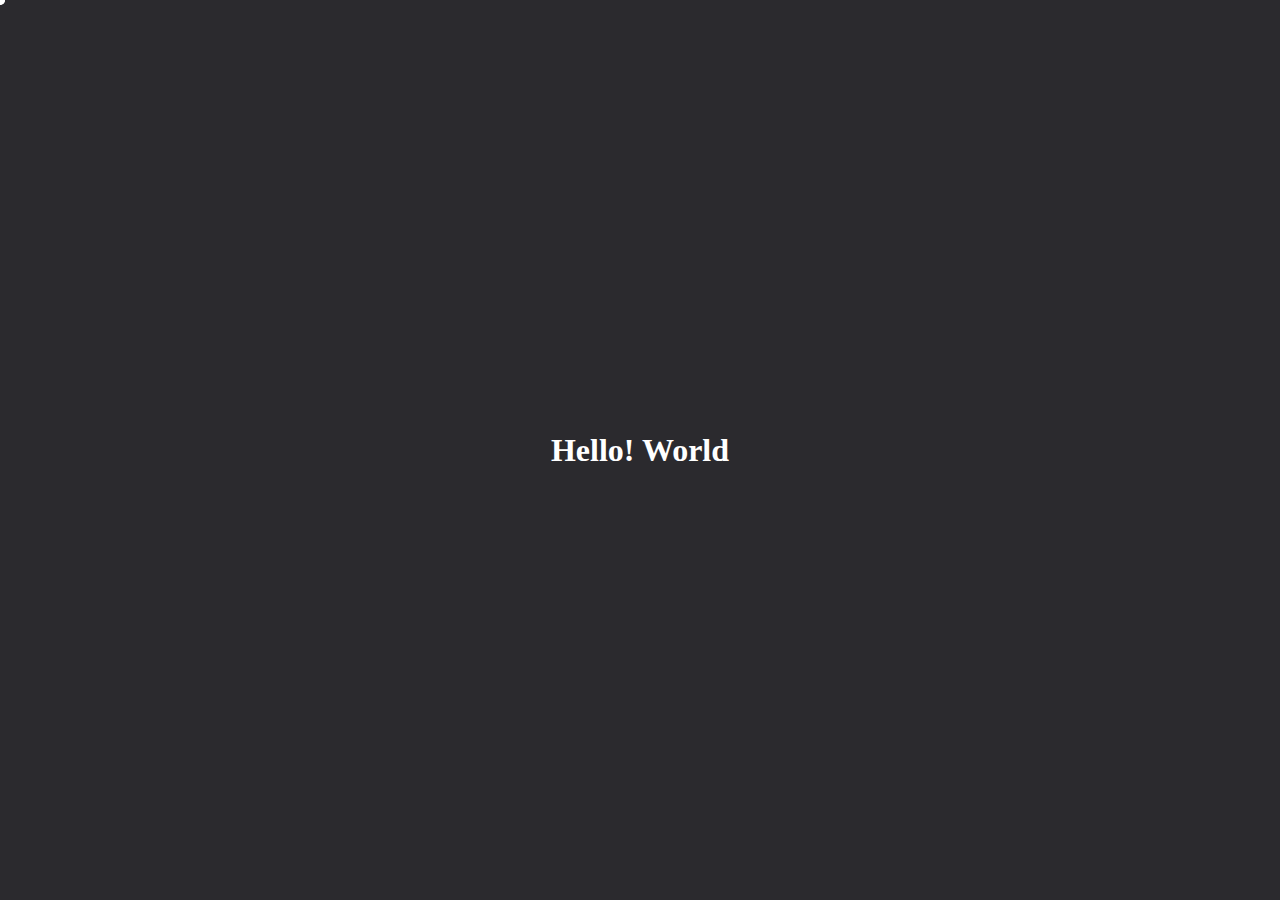
<file: 01/index.html>
<!DOCTYPE html>
<html>
    <head>
        <meta charset="UTF-8">
        <meta name="viewport" content="width=device-width, initial-scale=1.0">
        <title>cursor move</title>
        <link rel="stylesheet" href="style.css">
    </head>
    <body>
        <section class='container'>
            <h1>Hello! World</h1>
        </section>
        <div class="cursor"></div>
        <script src="app.js"></script>
    </body>
</html>
</file>
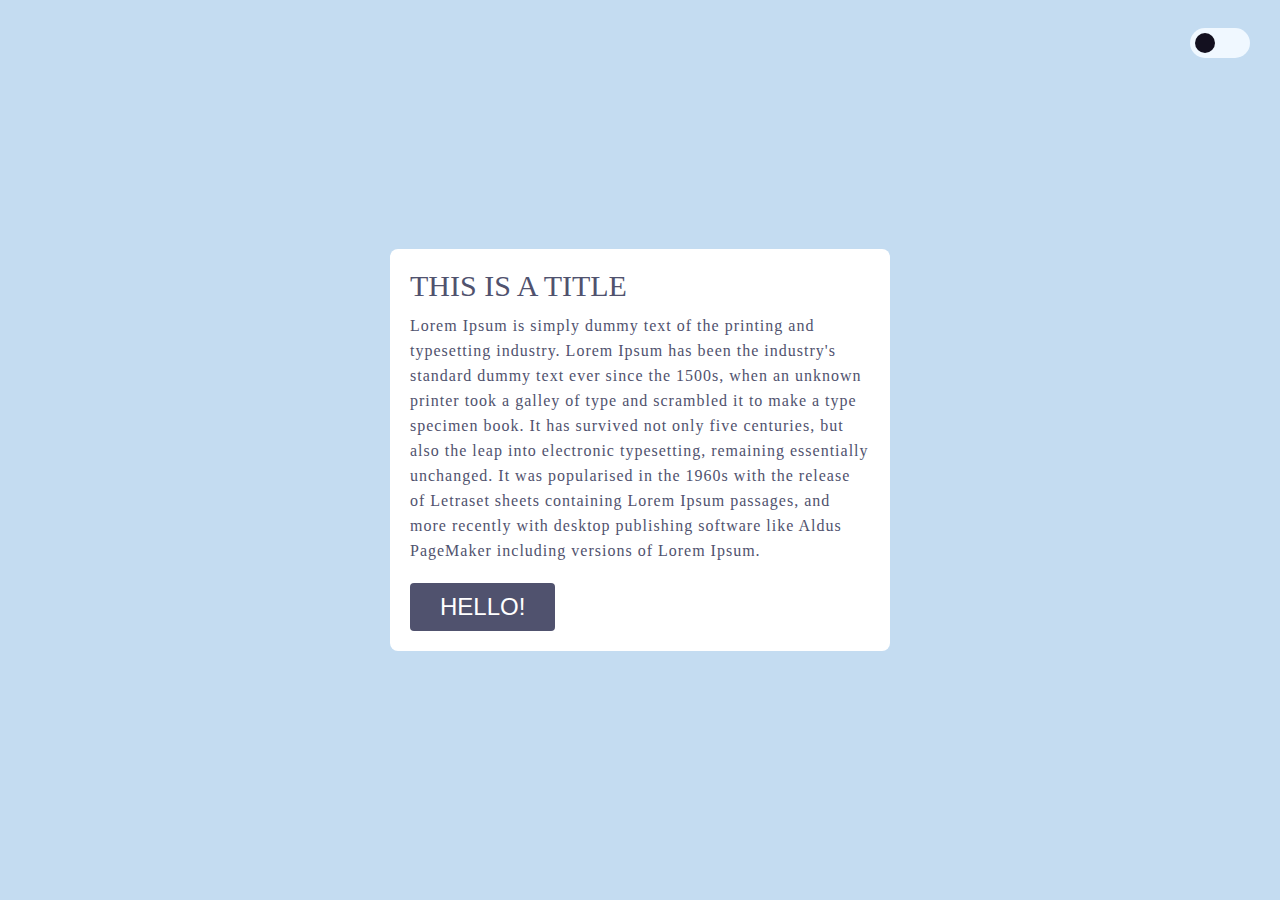
<file: 02/index.html>
<!DOCTYPE html>
<html>
    <head>
        <meta charset="UTF-8">
        <meta name="viewport" content="width=device-width, initial-scale=1.0">
        <title>Document</title>
        <link rel="stylesheet" href="style.css">
    </head>
    <body data-theme="light">
        <section>
            <div class="container">
                <h1>This is a title</h1>
                <p>Lorem Ipsum is simply dummy text of the printing and typesetting industry. Lorem Ipsum has been the industry's standard dummy text ever since the 1500s, when an unknown printer took a galley of type and scrambled it to make a type specimen book. It has survived not only five centuries, but also the leap into electronic typesetting, remaining essentially unchanged. It was popularised in the 1960s with the release of Letraset sheets containing Lorem Ipsum passages, and more recently with desktop publishing software like Aldus PageMaker including versions of Lorem Ipsum.</p>
                <button>Hello!</button>
            </div>
        </section>
        <div class="theme-switcher">
            <input type="checkbox" id="switcher">
            <label for="switcher">Switch</label>
        </div>
        <script src="main.js"></script>
    </body>
</html>
</file>
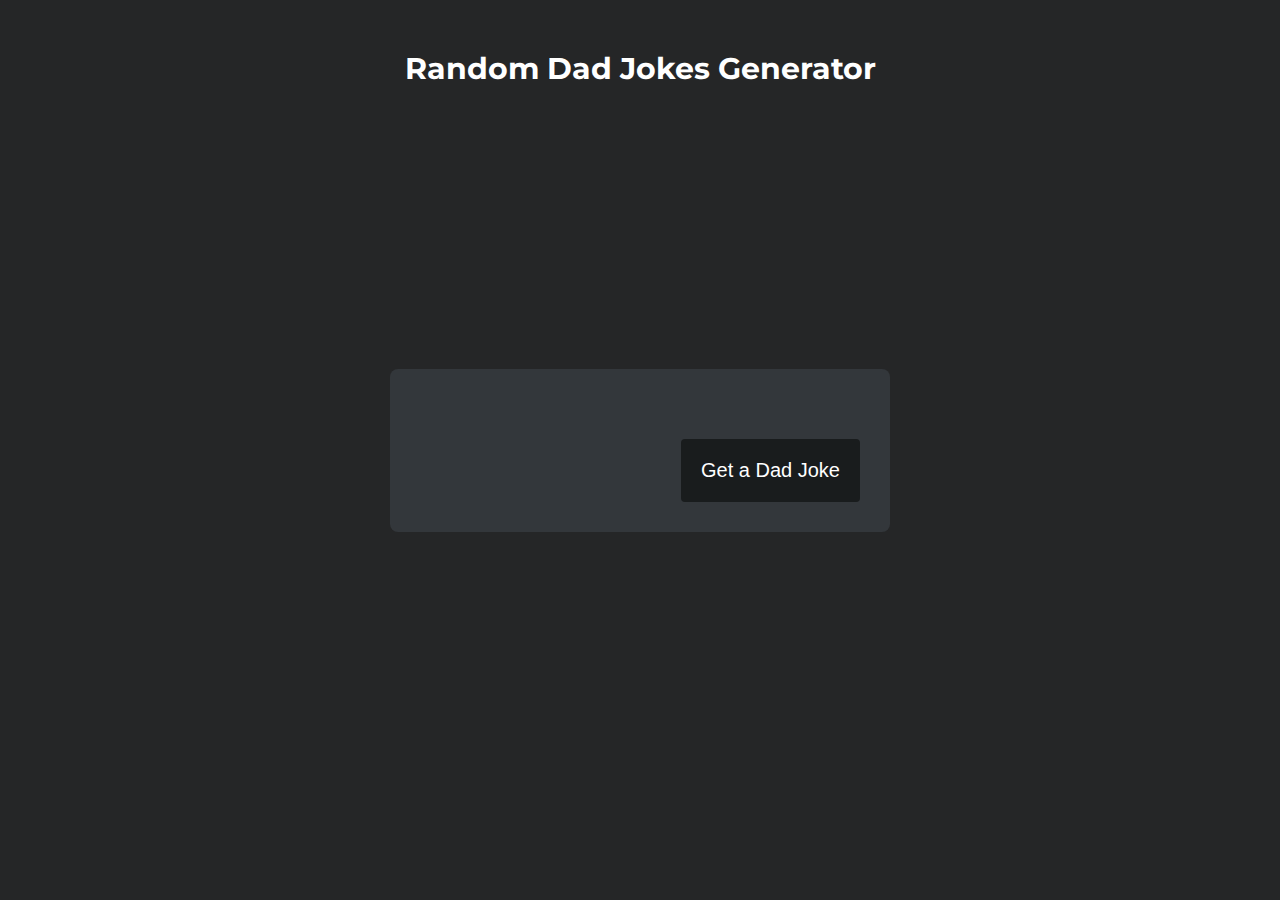
<file: 03/index.html>
<!DOCTYPE html>
<html>
    <head>
        <meta charset="UTF-8">
        <meta name="viewport" content="width=device-width, initial-scale=1.0">
        <title>Document</title>
        <link rel="stylesheet" href="style.css">
    </head>
    <body>
        <section>
          <h1 class="title">Random Dad Jokes Generator</h1>
          <div class="container">
            <div class="joke">
              <p></p>
            </div>
            <button>Get a Dad Joke</button>
          </div>
        </section>
        <script src="app.js"></script>
    </body>
</html>
</file>
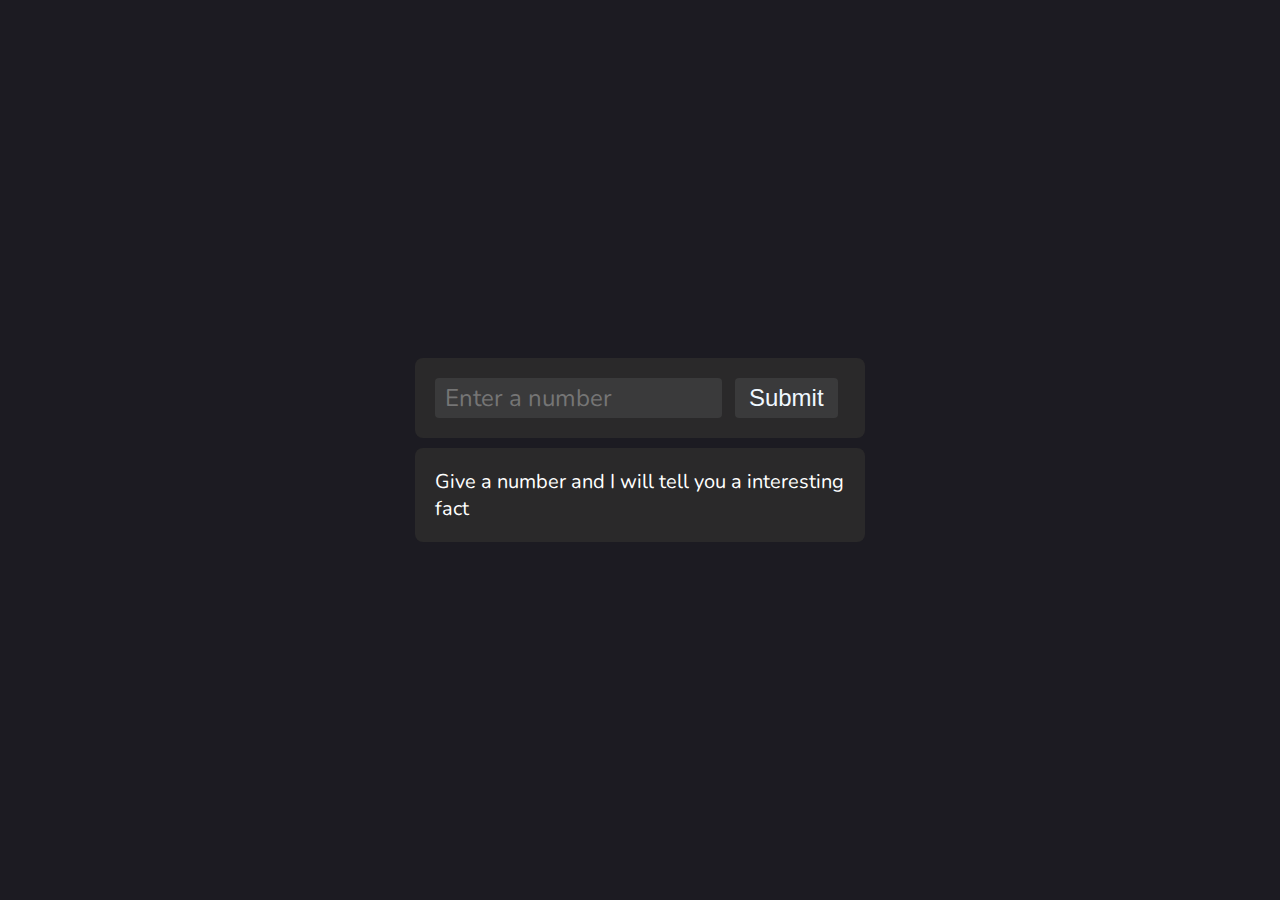
<file: 04/index.html>
<!DOCTYPE html>
<html lang="en">
    <head>
        <meta charset="utf-8">
        <meta name="viewport" content="width=device-width, initial-scale=1.0">
        <title>Numbers Api</title>
        <link rel="stylesheet" href="style.css">
    </head>
    <body>
        <section>
            <div class="container">
                <form>
                    <input type="number" placeholder="Enter a number">
                    <button type="submit">Submit</button>
                </form>
                <div class="number-fact">Give a number and I will tell you a interesting fact</div>
            </div>
        </section>
        <script src="app.js"></script>
    </body>
</html>
</file>
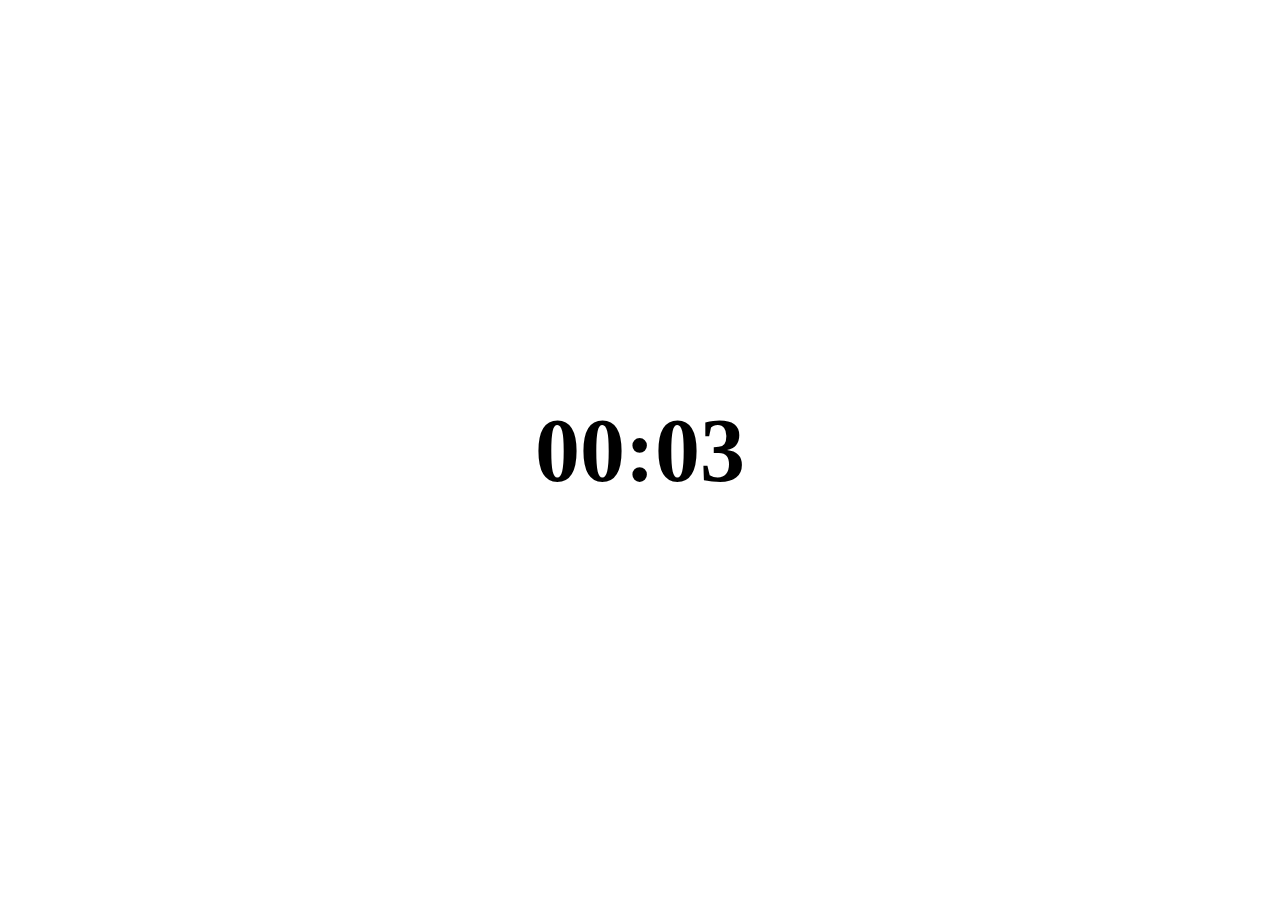
<file: 05/index.html>
<!DOCTYPE html>
<html>
    <head>
        <meta charset="UTF-8">
        <meta name="viewport" content="width=device-width, initial-scale=1.0">
        <title>Document</title>
        <link rel="stylesheet" href="style.css">
    </head>
    <body>
        <section>
            <div class="container">
                <h1>00:00</h1>
            </div>
        </section>
        <script src="app.js"></script>
    </body>
</html>
</file>
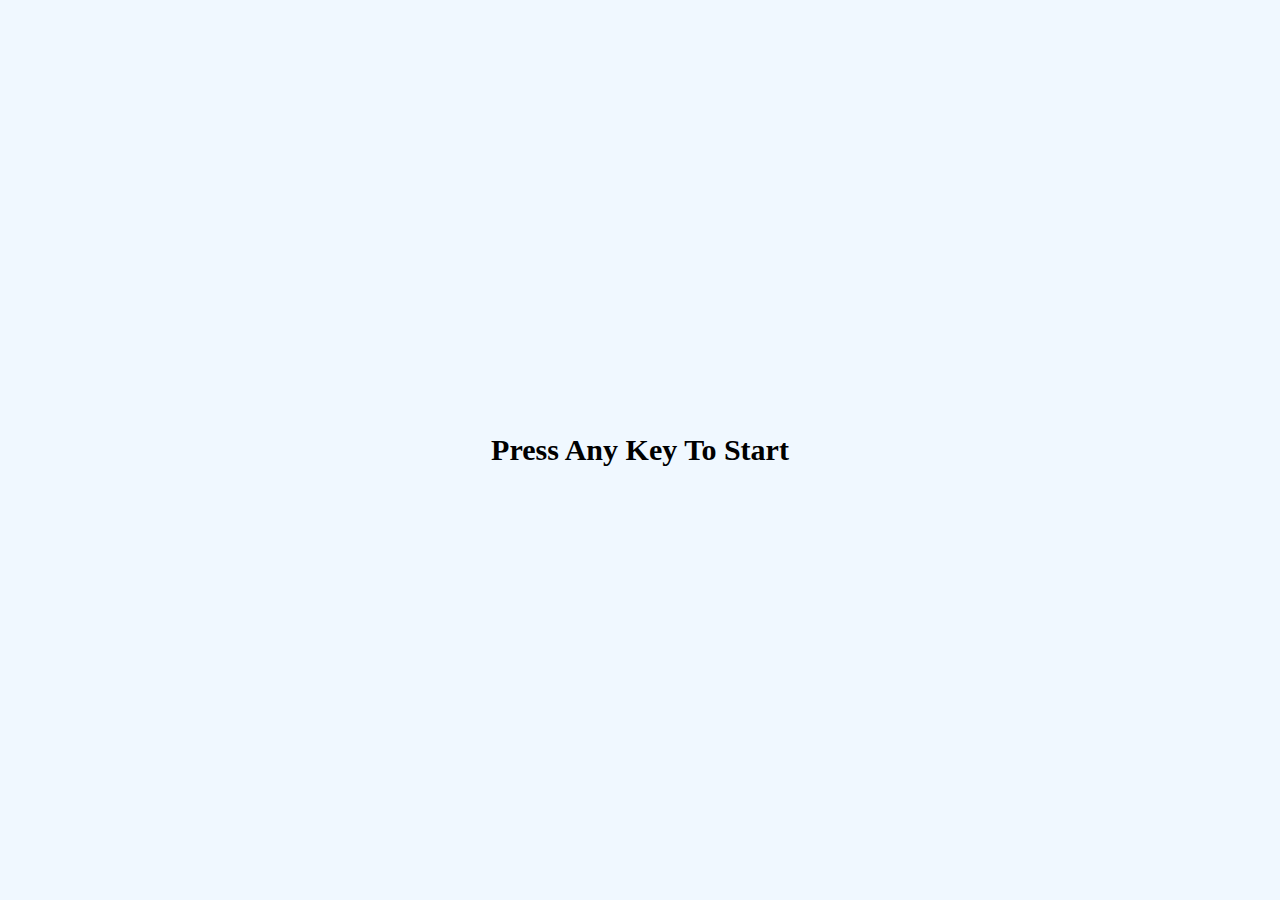
<file: 07/index.html>
<!DOCTYPE html>
<html lang="en">

<head>
  <meta charset="UTF-8">
  <meta name="viewport" content="width=device-width, initial-scale=1.0">
  <title>Key Code App</title>
  <link rel="stylesheet" href="./style.css">
</head>

<body>
  <section>
    <div class="container">
      <div class="key">
        <h1>Key Pressed</h1>
        <h2>G</h2>
      </div>
      <div class="arrow"><img src="arrow.svg" alt="arrow img"></div>
      <div class="keyCode">
        <h1>Key Code</h1>
        <h2>56</h2>
        <p>Click to Copy</p>
      </div>
    </div>
  </section>
  <div class="overlay">
    <h2>Press Any Key To Start</h2>
  </div>
  <script src="./app.js"></script>
</body>

</html>
</file>
<file: 01/style.css>
* {
    padding: 0;
    margin: 0;
    box-sizing: border-box;
    cursor: none;
}
body {
    overflow-x: hidden;
}
section{
    min-height: 100vh;
    background-color: rgb(43, 42, 46);
    width: 100%;
    display: flex;
    align-items: center;
    justify-content: center;
    color: white;
}
.cursor{
    position: absolute;
    left: 0;
    top: 0;
    /* border: 1.5px solid white; */
    width: 30px;
    height: 30px;
    border-radius: 50px;
    transform: translate(-50%, -50%);
    pointer-events: none;
}
/*
아래 링크에 비포 애프터에 대한 설명이 있음
https://developer.mozilla.org/ko/docs/Web/CSS/::before
*/
.cursor::after,
.cursor::before{
    content: '';
    position: absolute;
    width: 10px;
    height: 10px;
    left: 50%;
    top: 50%;
    transform: translate(-50%, -50%);
    background-color: white;
    border-radius: 50px;
}
.cursor::before{
    background-color: white;
    /* transform: translate(-50%, -50%) scale(3); */
}
.cursor.click::before{
    animation: click .5s ease-in-out forwards;
}
@keyframes click{
    0%{
        opacity: 1;
        transform: translate(-50%, -50%) scale(1);
    }
    100%{
        opacity: 0;
        transform: translate(-50%, -50%) scale(5);
    }
}
</file>
<file: 02/style.css>
*{
    padding: 0;
    margin: 0;
    box-sizing: border-box;
}
/* Light theme colors */
body[data-theme="light"]{
    --color-1: rgb(196, 220, 241);
    --color-2: white;
    --color-3: rgb(200, 200, 200);
    --color-4: rgb(80, 82, 110);
}
/* Dark theme Colors */
body[data-theme="dark"]{
    --color-1: #1E1F26;
    --color-2: #292c33;
    --color-3: rgb(39, 40, 42);
    --color-4: rgb(186, 186, 202);
}
body{
    font-family: 'Montserrat';
    color: var(--color-4);
}
section{
    background-color: var(--color-1);
    min-height: 100vh;
    width: 100%;
    display: flex;
    align-items: center;
    justify-content: center;
}
.container{
    width: 90%;
    margin: 0 auto;
    background-color: var(--color-2);
    border-radius: 8px;
    padding: 20px;
    max-width: 500px;
}
h1{
    font-size: 30px;
    font-weight: 500;
    text-transform: uppercase;
}
p{
    margin-top: 10px;
    font-size: 16px;
    font-weight: 500;
    letter-spacing: 1px;
    line-height: 25px;
}
button{
    background-color: var(--color-4);
    padding: 10px 30px;
    border: none;
    font-size: 24px;
    text-transform: uppercase;
    color: var(--color-2);
    border-radius: 4px;
    margin-top: 20px;
    cursor: pointer;
}
.theme-switcher{
    position: absolute;
    right: 30px;
    top: 10px;
}
input{
    width: 0;
    height: 0;
    visibility: hidden;
}
label{
    display: block;
    text-indent: -9999px;
    height: 30px;
    width: 60px;
    background-color: aliceblue;
    border-radius: 50px;
    position: relative;
}
label::after{
    position: absolute;
    content: '';
    width: 20px;
    height: 20px;
    border-radius: 50px;
    background-color: rgb(19, 16, 31);
    top: 50%;
    left: 5px;
    transform: translateY(-50%);
    transition: .5s ease background-color;
}
input:checked + label{
    background-color: rgb(25, 26, 37);
    border: 2px solid whitesmoke;
}
input:checked + label::after{
    background-color: aliceblue;
    left: calc(100% - 25px);
}
</file>
<file: 03/style.css>
@import url("https://fonts.googleapis.com/css2?family=Montserrat:wght@300;700&display=swap");
* {
  padding: 0;
  margin: 0;
  box-sizing: border-box;
}
html {
  font-family: "Montserrat";
  font-size: 10px;
}
body {
  background-color: rgb(37, 38, 39);
  color: white;
}
section {
  min-height: 100vh;
  width: 100%;
  padding: 100px 0;
  display: flex;
  align-items: center;
  justify-content: center;
}
.title {
    position: absolute;
    top: 50px;
    font-size: 3rem;
    font-weight: 700;
    text-align: center;
  }
  .container {
    width: 90%;
    max-width: 500px;
    margin: 0 auto;
    background-color: rgb(51, 55, 59);
    border-radius: 8px;
    padding: 3rem;
    display: flex;
    flex-direction: column;
  }
  .container p {
    font-size: 2rem;
    font-weight: 300;
    line-height: 3rem;
    text-align: justify;
  }
  button {
    margin-top: 40px;
    width: fit-content;
    padding: 2rem;
    font-size: 2rem;
    background-color: rgb(25, 28, 29);
    color: white;
    border: none;
    border-radius: 4px;
    cursor: pointer;
    align-self: flex-end;
  }
</file>
<file: 04/style.css>
@import url('https://fonts.googleapis.com/css2?family=Nunito&display=swap');
*{
    padding: 0;
    margin: 0;
    box-sizing: border-box;
}
html{
    font-family: 'Nunito', sans-serif;
    font-size: 10px;
}
body {
    background-color: rgb(28, 27, 34);
    color: white;
    min-height: 100vh;
    width: 100%;
    display: flex;
    align-items: center;
    justify-content: center;
}
section {
    width: 100%;
}
.container {
    width: 90%;
    max-width: 450px;
    margin: 0 auto;
    /* background-color: aqua; */
}
form, .number-fact{
    width: 100%;
    background-color: rgb(42, 41, 42);
    padding: 20px;
    border-radius: 8px;
}
input[type="number"]{
    width: 70%;
    height: 40px;
    border-radius: 4px;
    outline: none;
    border: none;
    background-color: #3a3a3b;
    font-size: 24px;
    color: aliceblue;
    padding-left: 10px;
}
input[type="number"]::placeholder{
    font-size: 24px;
    font-family: Nunito;
    font-weight: 400;
}
button{
    display: inline-block;
    width: 25%;
    font-size: 24px;
    height: 40px;
    background-color: #3a3a3b;
    border: none;
    outline: none;
    border-radius: 4px;
    margin-left: 10px;
    cursor: pointer;
    color: aliceblue;
}
.number-fact{
    margin-top: 10px;
    height: auto;
    font-size: 20px;
}
</file>
<file: 05/style.css>
*{
    padding: 0;
    margin: 0;box-sizing: border-box;
}
section{
    height: 100vh;
    width: 100%;
    display: flex;
    align-items: center;
    justify-content: center;
}
h1{
    font-family: "Montserrat";
    font-size: 90px;
}
</file>
<file: 07/style.css>
* {
    padding: 0;
    margin: 0;
    box-sizing: border-box;
  }
  body {
    font-family: "Montserrat";
    font-size: 20px;
    background-color: aliceblue;
  }
  section {
    min-height: 100vh;
    width: 100%;
    padding: 100px 0;
    display: flex;
    align-items: center;
    justify-content: center;
  }
  .container {
    width: 100%;
    height: fit-content;
    display: flex;
    align-items: center;
    justify-content: center;
    width: 90%;
    max-width: 1000px;
  }
  .container div {
    background-color: white;
    display: flex;
    align-items: center;
    justify-content: center;
    flex-direction: column;
    padding: 30px;
    border-radius: 10px;
    box-shadow: 0px 0px 10px 0px #0000001c;
    transition: .3s ease box-shadow;
  }
  .container h2 {
    font-size: 60px;
    margin: 20px 0;
  }
  .arrow {
      /* !important 문법은 css 적용에 우선권을 부여한다. */
    box-shadow: none !important;
    background-color: transparent !important;
    padding: 0 100px !important;
    cursor: default !important;
  }
  .arrow img {
    height: 80px;
  }
  .keyCode {
    cursor: pointer;
  }
  .overlay {
    position: fixed;
    top: 0;
    left: 0;
    height: 100%;
    width: 100%;
    background-color: aliceblue;
    display: flex;
    align-items: center;
    justify-content: center;
  }
  .overlay.hide {
    display: none;
  }
  @media only screen and (max-width: 1000px) {
    .container {
      flex-direction: column;
    }
    .arrow {
      padding: 30px 0 !important;
      transform: rotate(90deg);
    }
  }
</file>
